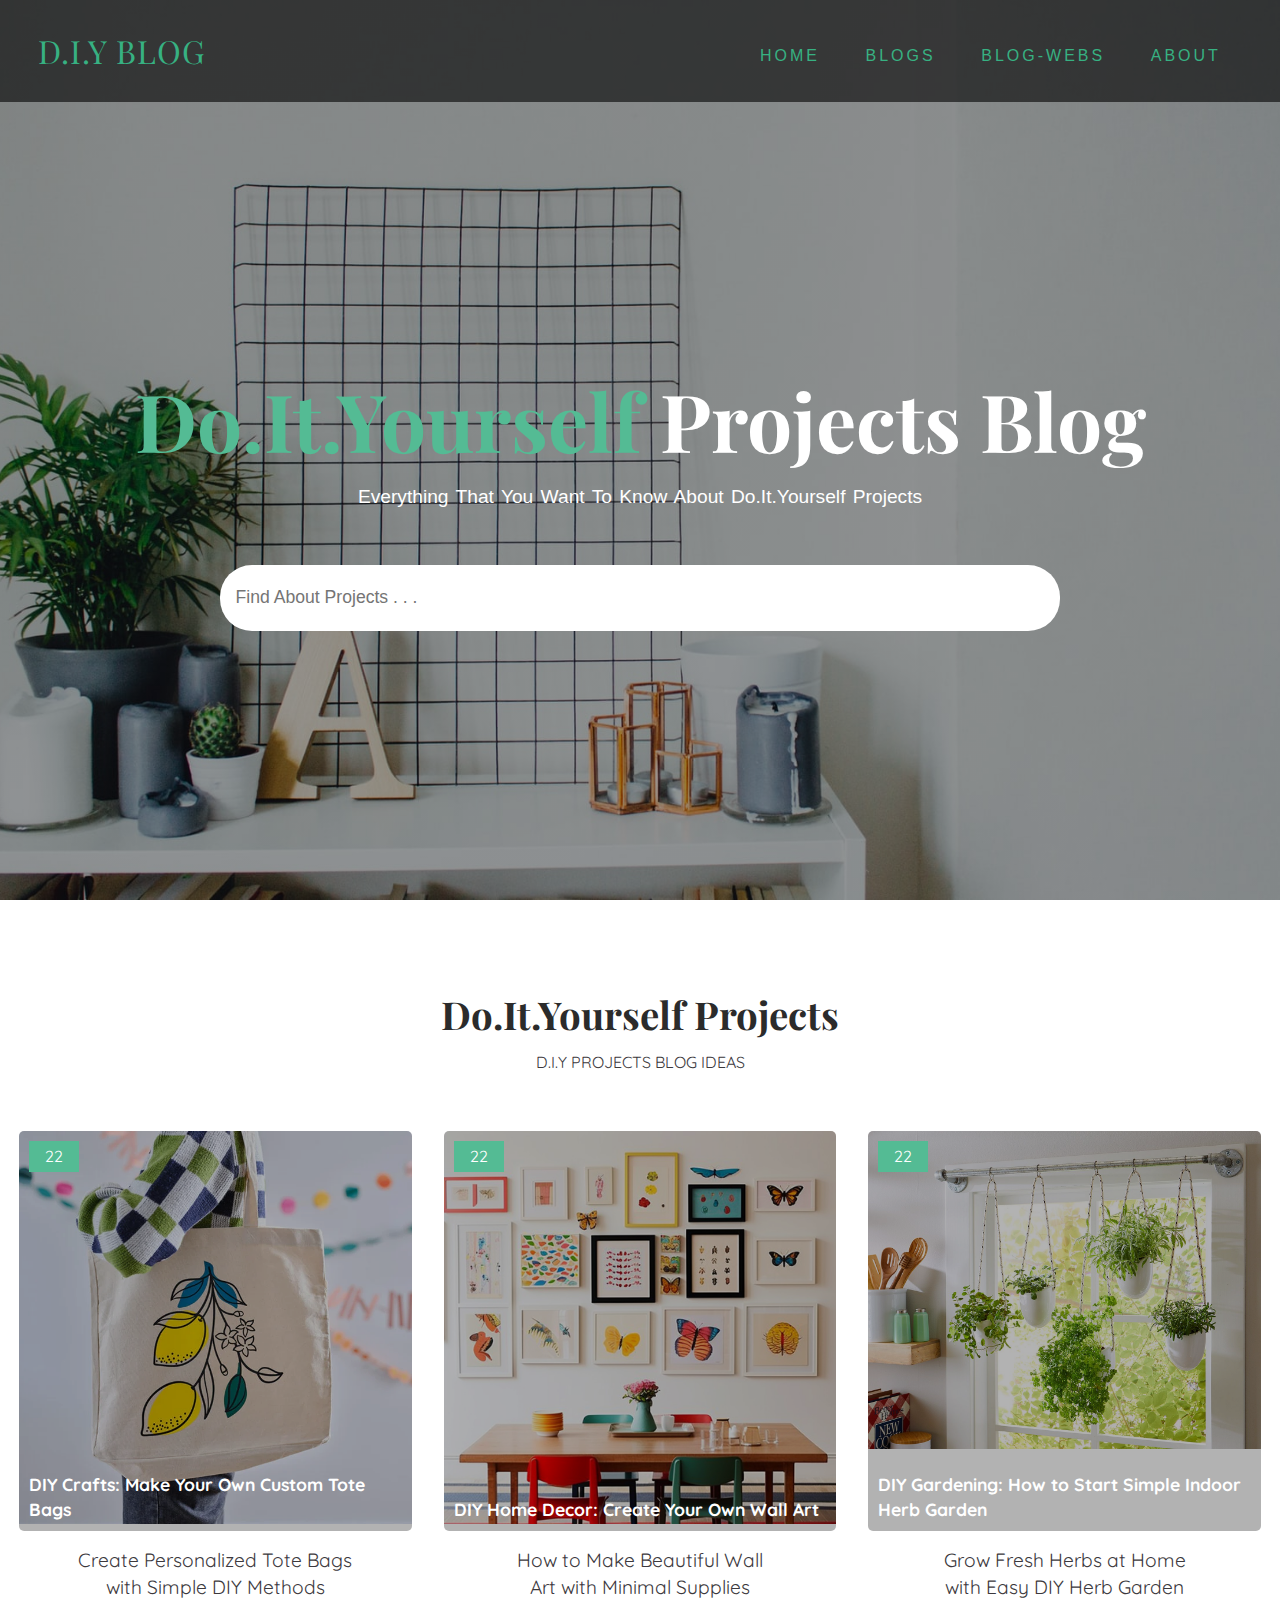
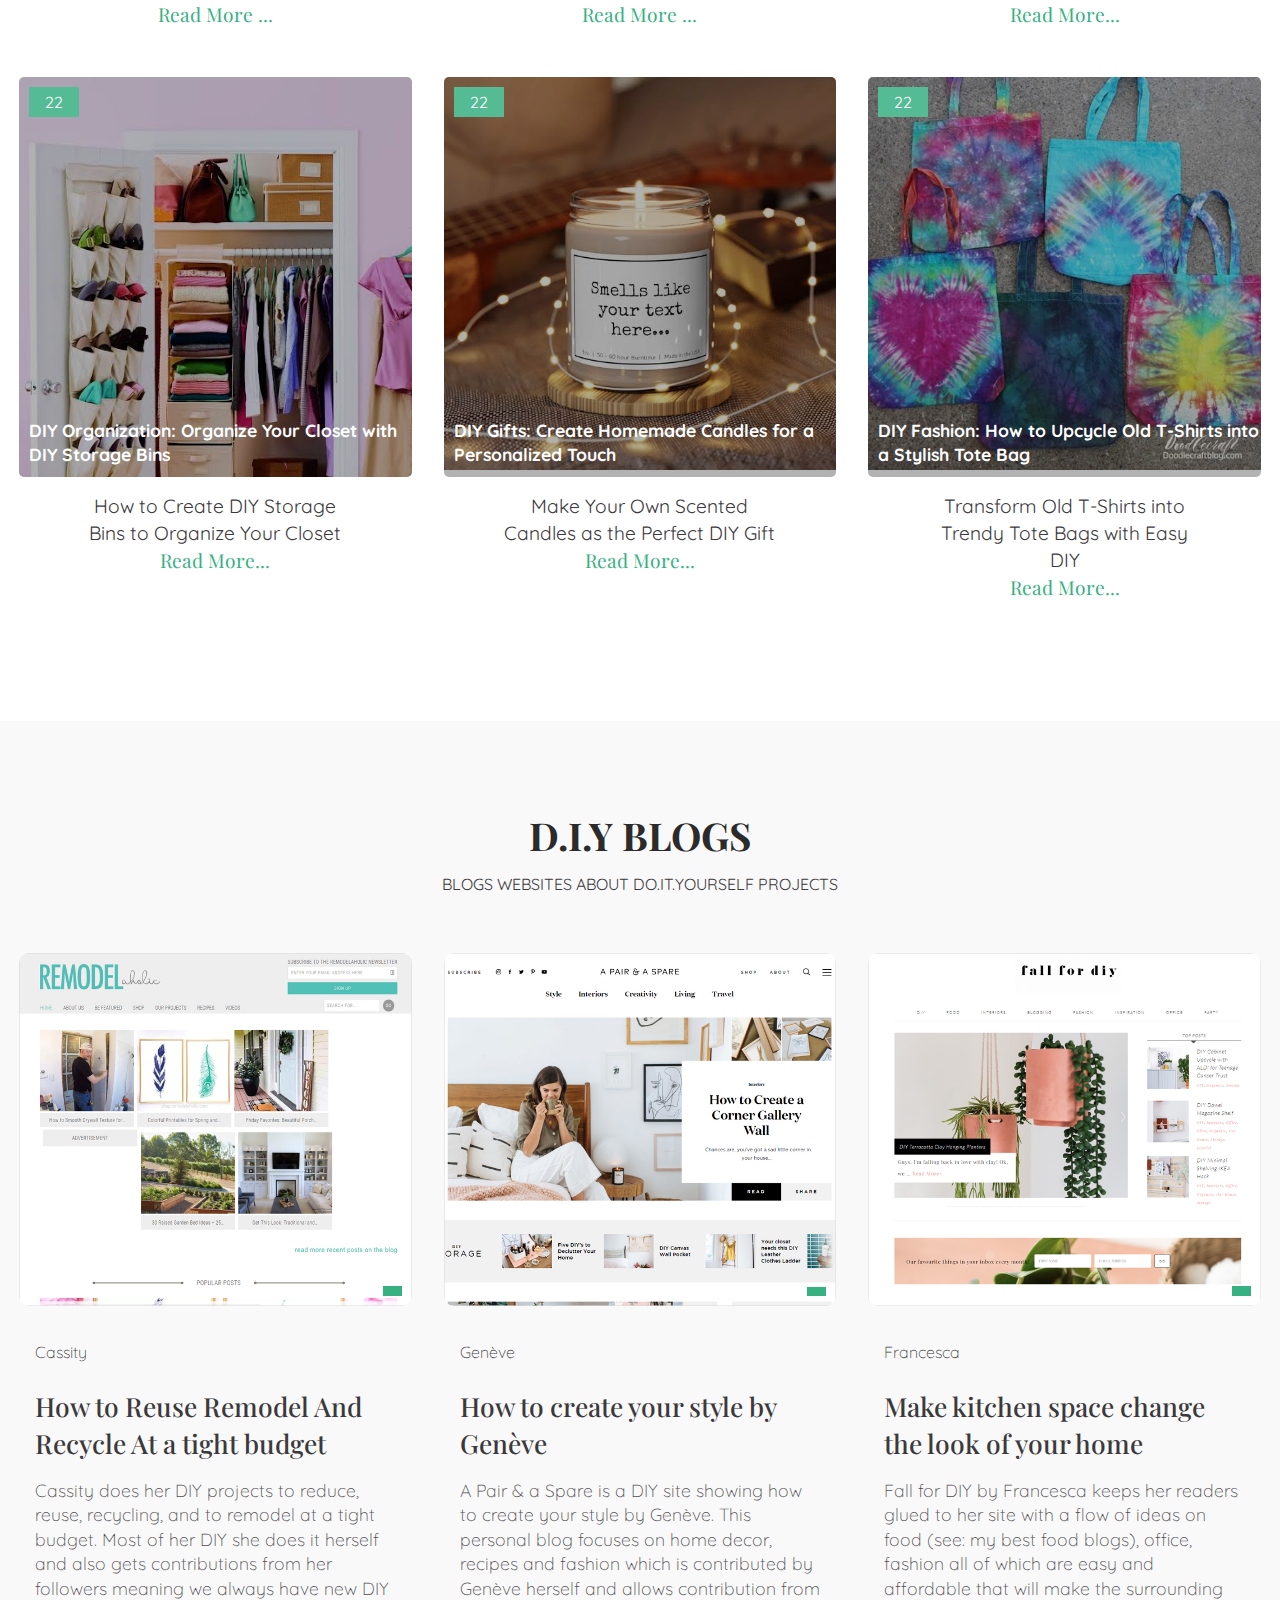
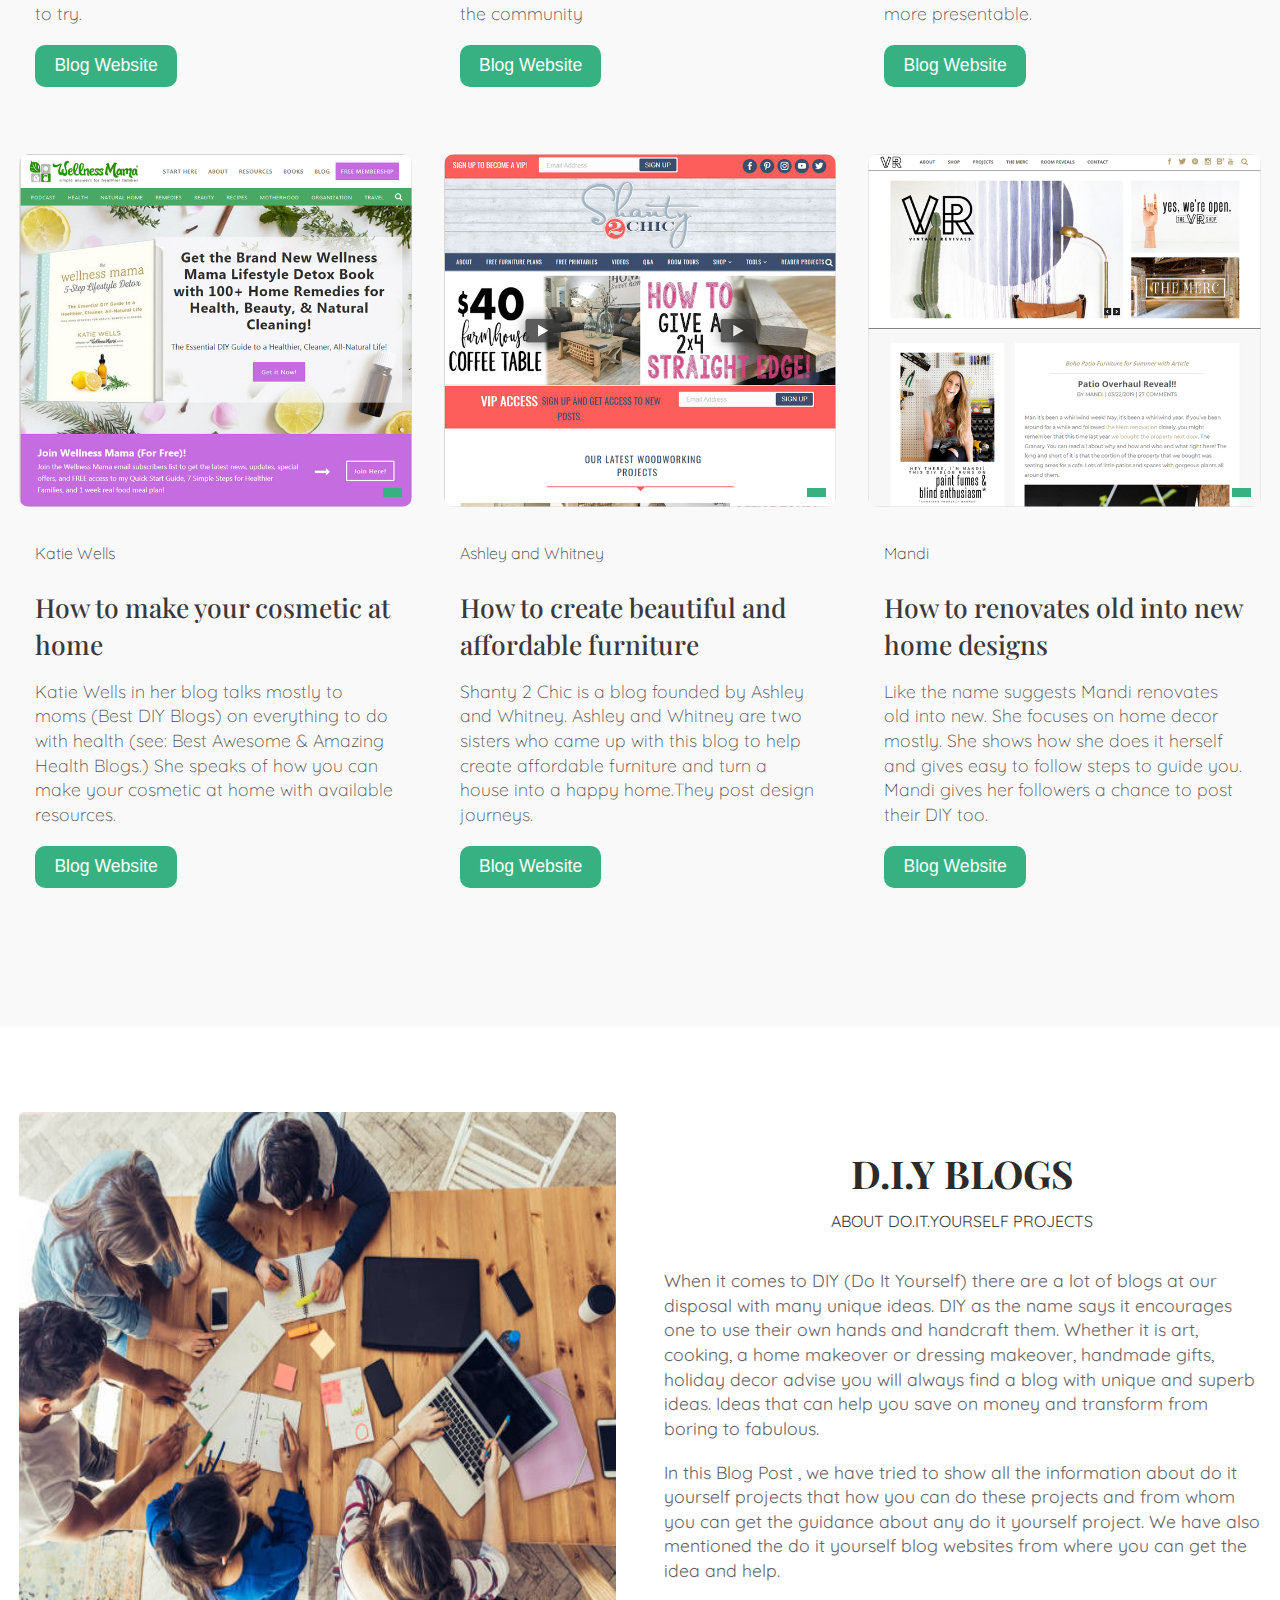
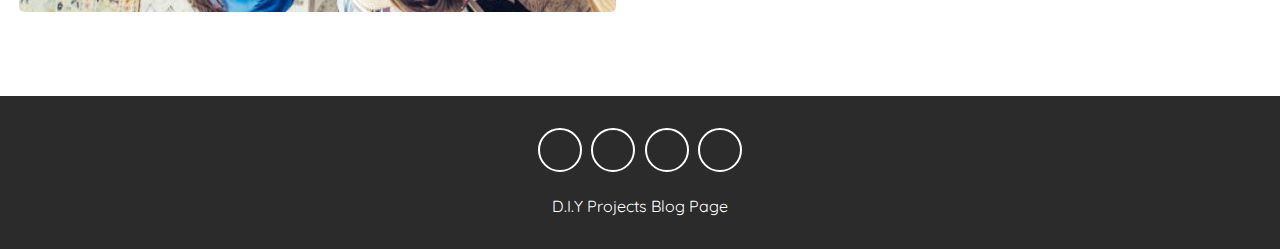
<file: index.html>
<!DOCTYPE html>
<html>

<head>
  <meta charset="utf-8">
  <meta http-equiv="X-UA-Compatible" content="IE=edge">
  <title>D.I.Y Blog</title>
  <meta name="viewport" content="width=device-width, initial-scale=1">
  <!-- Font awesome icon -->
  <link rel="stylesheet" href="https://cdnjs.cloudflare.com/ajax/libs/font-awesome/5.15.1/css/all.min.css"
    integrity="sha512-+4zCK9k+qNFUR5X+cKL9EIR+ZOhtIloNl9GIKS57V1MyNsYpYcUrUeQc9vNfzsWfV28IaLL3i96P9sdNyeRssA=="
    crossorigin="anonymous" />
  <link rel="stylesheet" href="style.css">
</head>

<body>

  <!-- header -->
  <header>
    <nav class="navbar">
      <div class="container">
        <a href="index.html" class="navbar-brand">D.I.Y BLOG</a>
        <div class="navbar-nav">
          <ul>
            <li><a href="index.html">home</a></li>
            <li><a href="index.html#blogs">Blogs</a></li>
            <li><a href="index.html#blog-websites">Blog-Webs</a></li>
            <li><a href="index.html#about">About</a></li>
          </ul>
        </div>
        <div class="fas fa-bars" id="menu-btn"></div>
      </div>
      <ul class="menu-navbar">
        <li><a href="index.html">home</a></li>
        <li><a href="index.html#blogs">Blogs</a></li>
        <li><a href="index.html#blog-websites">Blog-Webs</a></li>
        <li><a href="index.html#about">About</a></li>
      </ul>     
    </nav>
    <div class="banner">
      <div class="container">
        <h1 class="banner-title">
          <span class="heading-banner">Do.It.Yourself</span> Projects Blog
        </h1>
        <p>everything that you want to know about Do.It.Yourself Projects</p>
        <form>
          <input type="text" class="search-input" placeholder="find about Projects . . .">
          <button type="submit" class="search-btn">
            <i class="fas fa-search"></i>
          </button>
        </form>
      </div>

    </div>
  </header>
  <!-- end of header -->

  <!-- design -->
  <section class="design" id="blogs">
    <div class="container">
      <div class="title">
        <h2>Do.It.Yourself Projects</h2>
        <p>D.I.Y Projects Blog Ideas</p>
      </div>

      <div class="design-content">
        <!-- item -->
        <div class="design-item">
          <div class="design-img">
            <img src="images/bag2.webp" alt="">
            <span><i class="far fa-heart"></i> 22</span>
            <span>DIY Crafts: Make Your Own Custom Tote Bags</span>
          </div>
          <div class="design-title">
            <p>Create Personalized Tote Bags with Simple DIY Methods</p>
            <a href="blogs/craft.html">Read More ...</a>
          </div>
        </div>
        <!-- end of item -->
        <!-- item -->
        <div class="design-item">
          <div class="design-img">
            <img src="images/wal1.jpg" alt="">
            <span><i class="far fa-heart"></i> 22</span>
            <span>DIY Home Decor: Create Your Own Wall Art</span>
          </div>
          <div class="design-title">
            <p>How to Make Beautiful Wall Art with Minimal Supplies</p>
            <a href="blogs/homedecor.html">Read More ...</a>
          </div>
        </div>
        <!-- end of item -->
        <!-- item -->
        <div class="design-item">
          <div class="design-img">
            <img src="images/gar2.jpg" alt="">
            <span><i class="far fa-heart"></i> 22</span>
            <span>DIY Gardening: How to Start Simple Indoor Herb Garden</span>
          </div>
          <div class="design-title">
            <p> Grow Fresh Herbs at Home with Easy DIY Herb Garden</p>
            <a href="blogs/gardening.html">Read More...</a>
          </div>
        </div>
        <!-- end of item -->
        <!-- item -->
        <div class="design-item">
          <div class="design-img">
            <img src="images/closet3.JPG" alt="">
            <span><i class="far fa-heart"></i> 22</span>
            <span>DIY Organization: Organize Your Closet with DIY Storage Bins</span>
          </div>
          <div class="design-title">
            <p>How to Create DIY Storage Bins to Organize Your Closet</p>
            <a href="blogs/closet.html">Read More...</a>
          </div>
        </div>
        <!-- end of item -->
        <!-- item -->
        <div class="design-item">
          <div class="design-img">
            <img src="images/candles2.JPG" alt="">
            <span><i class="far fa-heart"></i> 22</span>
            <span>DIY Gifts: Create Homemade Candles for a Personalized Touch</span>
          </div>
          <div class="design-title">
            <p>Make Your Own Scented Candles as the Perfect DIY Gift</p>
            <a href="blogs/candles.html">Read More...</a>
          </div>
        </div>
        <!-- end of item -->
        <!-- item -->
        <div class="design-item">
          <div class="design-img">
            <img src="images/cybag.JPG" alt="">
            <span><i class="far fa-heart"></i> 22</span>
            <span>DIY Fashion: How to Upcycle Old T-Shirts into a Stylish Tote Bag</span>
          </div>
          <div class="design-title">
            <p> Transform Old T-Shirts into Trendy Tote Bags with Easy DIY</p>
            <a href="blogs/bags.html">Read More...</a>
          </div>
        </div>
        <!-- end of item -->
      </div>
    </div>
  </section>
  <!-- end of design -->


  <!-- blog -->
  <section class="blog" id="blog-websites">
    <div class="container">
      <div class="title">
        <h2>D.I.Y BLOGS</h2>
        <p>Blogs websites About Do.It.Yourself Projects</p>
      </div>
      <div class="blog-content">
        <!-- item -->
        <div class="blog-item">
          <div class="blog-img">
            <img src="images/remodelaholic.jpg" alt="">
            <span><i class="far fa-heart"></i></span>
          </div>
          <div class="blog-text">
            <span>Cassity</span>
            <h2>How to Reuse Remodel And Recycle At a tight budget</h2>
            <p>Cassity does her DIY projects to reduce, reuse, recycling, and to remodel at a tight budget. Most of her
              DIY she does it herself and also gets contributions from her followers meaning we always have new DIY to
              try.</p>
            <a href="https://www.remodelaholic.com/" target="_blank">Blog Website</a>
          </div>
        </div>
        <!-- end of item -->
        <!-- item -->
        <div class="blog-item">
          <div class="blog-img">
            <img src="images/apairaspare.jpg" alt="">
            <span><i class="far fa-heart"></i></span>
          </div>
          <div class="blog-text">
            <span>Genève</span>
            <h2>How to create your style by Genève</h2>
            <p>A Pair & a Spare is a DIY site showing how to create your style by Genève. This personal blog focuses on
              home decor, recipes and fashion which is contributed by Genève herself and allows contribution from the
              community</p>
            <a href="https://pairandaspare.wordpress.com/" target="_blank">Blog Website</a>
          </div>
        </div>
        <!-- end of item -->
        <!-- item -->
        <div class="blog-item">
          <div class="blog-img">
            <img src="images/fallfordiy.jpg" alt="">
            <span><i class="far fa-heart"></i></span>
          </div>
          <div class="blog-text">
            <span>Francesca</span>
            <h2>Make kitchen space change the look of your home</h2>
            <p>Fall for DIY by Francesca keeps her readers glued to her site with a flow of ideas on food (see: my best
              food blogs), office, fashion all of which are easy and affordable that will make the surrounding more
              presentable.</p>
            <a href="https://fallfordiy.com/" target="_blank">Blog Website</a>
          </div>
        </div>
        <!-- end of item -->
        <!-- item -->
        <div class="blog-item">
          <div class="blog-img">
            <img src="images/wellness_mama.jpg" alt="">
            <span><i class="far fa-heart"></i></span>
          </div>
          <div class="blog-text">
            <span>Katie Wells</span>
            <h2>How to make your cosmetic at home</h2>
            <p>Katie Wells in her blog talks mostly to moms (Best DIY Blogs) on everything to do with health (see: Best
              Awesome & Amazing Health Blogs.) She speaks of how you can make your cosmetic at home with available
              resources.</p>
            <a href="https://wellnessmama.com" target="_blank">Blog Website</a>
          </div>
        </div>
        <!-- end of item -->
        <!-- item -->
        <div class="blog-item">
          <div class="blog-img">
            <img src="images/chanty2chic.jpg" alt="">
            <span><i class="far fa-heart"></i></span>
          </div>
          <div class="blog-text">
            <span>Ashley and Whitney</span>
            <h2>How to create beautiful and affordable furniture</h2>
            <p>Shanty 2 Chic is a blog founded by Ashley and Whitney. Ashley and Whitney are two sisters who came up
              with this blog to help create affordable furniture and turn a house into a happy home.They post design
              journeys.</p>
            <a href="https://www.shanty-2-chic.com/" target="_blank">Blog Website</a>
          </div>
        </div>
        <!-- end of item -->
        <!-- item -->
        <div class="blog-item">
          <div class="blog-img">
            <img src="images/vintage_revivals.jpg" alt="">
            <span><i class="far fa-heart"></i></span>
          </div>
          <div class="blog-text">
            <span>Mandi</span>
            <h2>How to renovates old into new home designs</h2>
            <p>Like the name suggests Mandi renovates old into new. She focuses on home decor mostly. She shows how she
              does it herself and gives easy to follow steps to guide you. Mandi gives her followers a chance to post
              their DIY too.</p>
            <a href="https://vintagerevivals.com/" target="_blank">Blog Website</a>
          </div>
        </div>
        <!-- end of item -->
      </div>
    </div>
  </section>
  <!-- end of blog -->

  <!-- about -->
  <section class="about" id="about">
    <div class="container">
      <div class="about-content">
        <div>
          <img src="images/aboutdo.jpg" alt="" class="about-img">
        </div>
        <div class="about-text">
          <div class="title">
            <h2>D.I.Y BLOGS</h2>
            <p>About Do.It.Yourself Projects</p>
          </div>
          <p>When it comes to DIY (Do It Yourself) there are a lot of blogs at our disposal with many unique ideas.
            DIY as the name says it encourages one to use their own hands and handcraft them. Whether it is art,
            cooking, a home makeover or dressing makeover, handmade gifts, holiday decor advise you will always find
            a blog with unique and superb ideas. Ideas that can help you save on money and transform from boring to
            fabulous.</p>
          <p>In this Blog Post , we have tried to show all the information about do it yourself projects that how you
            can do these projects and from whom you can get the guidance about any do it yourself project. We have also
            mentioned the do it yourself blog websites from where you can get the idea and help.</p>
        </div>
      </div>
    </div>
  </section>
  <!-- end of about -->

  <!-- footer -->
  <footer>
    <div class="social-links">
      <a href="#"><i class="fab fa-facebook-f"></i></a>
      <a href="#"><i class="fab fa-twitter"></i></a>
      <a href="#"><i class="fab fa-instagram"></i></a>
      <a href="#"><i class="fab fa-pinterest"></i></a>
    </div>
    <span>D.I.Y Projects Blog Page</span>
  </footer>
  <!-- end of footer -->


  <script src="js/navbar.js"></script>
  <script src="js/navbartoggler.js"></script>
</body>

</html>
</file>
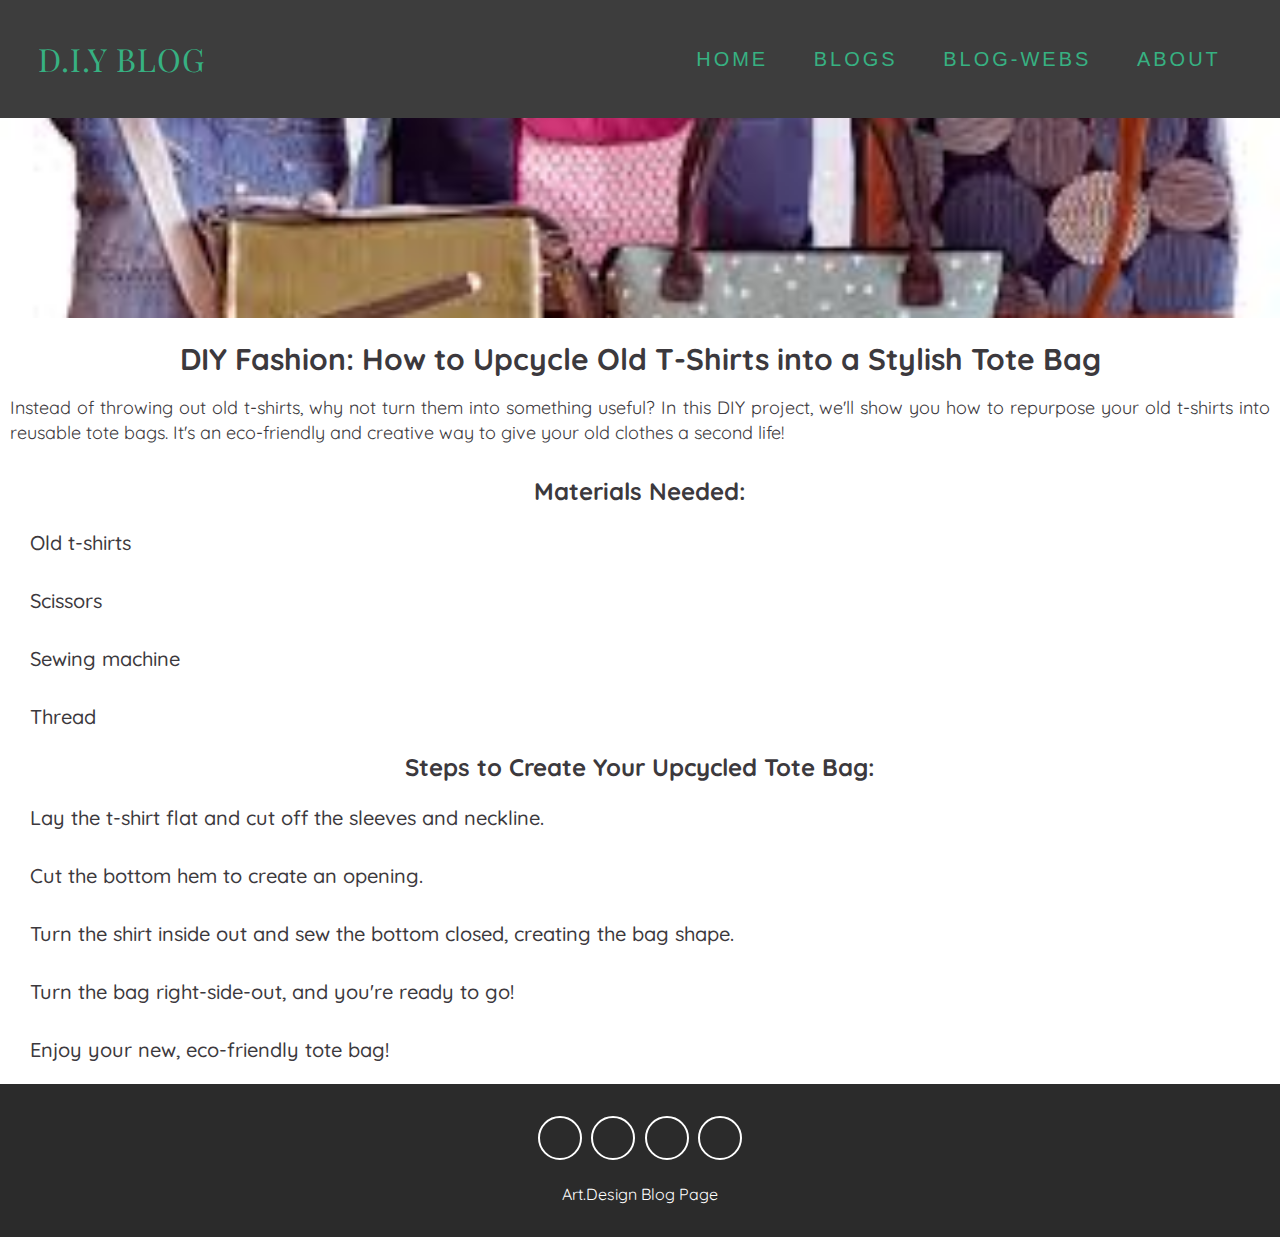
<file: blogs/bags.html>
<!DOCTYPE html>
<html lang="en">

<head>
    <meta charset="UTF-8">
    <meta name="viewport" content="width=device-width, initial-scale=1.0">
    <title>D.I.Y Blog</title>
    <meta name="viewport" content="width=device-width, initial-scale=1">
    <!-- Font awesome icon -->
    <link rel="stylesheet" href="https://cdnjs.cloudflare.com/ajax/libs/font-awesome/5.15.1/css/all.min.css"
        integrity="sha512-+4zCK9k+qNFUR5X+cKL9EIR+ZOhtIloNl9GIKS57V1MyNsYpYcUrUeQc9vNfzsWfV28IaLL3i96P9sdNyeRssA=="
        crossorigin="anonymous" />
        <link rel="stylesheet" href="../style.css">
    <style>
        header {
            min-height: 85px;
            background: linear-gradient(rgba(0, 0, 0, 0.4), rgba(0, 0, 0, 0.4));
        }

        .header-image {
            width: 100%;
            height: 200px;
            object-fit: cover;
            margin-bottom: 20px;
        }

        h1 {
            font-size: 30px;
            margin-bottom: 5px;
            text-align: center;
        }

        .head-para{
            padding: 10px;
            text-align: justify;
            font-size: 18px;
        }

        h2 {
            font-size: 24px;
            margin-bottom: 10px;
            text-align: center;
        }

        .li-para{
            padding: 10px;
            text-align: justify;
            font-size: 18px;
        }

        li {
            padding: 10px;
            padding-left: 30px; ;
            margin-bottom: 10px;
            font-size: 20px;
            font-weight: 500;
        }

        ol {
            padding: 0;
            margin: 0;
        }

        p {
            margin-bottom: 20px;
        }
    </style>
</head>

<body>
    <!-- header -->
    <header>
        <nav class="navbar">
            <div class="container">
                <a href="index.html" class="navbar-brand">D.I.Y BLOG</a>
                <div class="navbar-nav">
                    <ul>
                      <li><a href="../index.html">home</a></li>
                      <li><a href="../index.html#blogs">Blogs</a></li>
                      <li><a href="../index.html#blog-websites">Blog-Webs</a></li>
                      <li><a href="../index.html#about">About</a></li>
                    </ul>
                  </div>
                  <div class="fas fa-bars" id="menu-btn"></div>
            </div>
            <ul class="menu-navbar">
                <li><a href="../index.html">home</a></li>
                <li><a href="../index.html#blogs">Blogs</a></li>
                <li><a href="../index.html#blog-websites">Blog-Webs</a></li>
                <li><a href="../index.html#about">About</a></li>
              </ul>
        </nav>
    </header>
    <!-- end of header -->
    <img src="../images/bags1.jpeg" alt="Wall Art Image" class="header-image">
    <h1>DIY Fashion: How to Upcycle Old T-Shirts into a Stylish Tote Bag</h1>
    <p class="head-para">Instead of throwing out old t-shirts, why not turn them into something useful? In this DIY project, we'll show you how to repurpose your old t-shirts into reusable tote bags. It's an eco-friendly and creative way to give your old clothes a second life!</p>
    <h2>Materials Needed:</h2>
    <ul class="mat-list">
        <li>Old t-shirts</li>
        <li>Scissors</li>
        <li>Sewing machine</li>
        <li>Thread</li>
    </ul>
        <h2>Steps to Create Your Upcycled Tote Bag:</h2>
        <ol>
            <li>Lay the t-shirt flat and cut off the sleeves and neckline.</li>
            <li>Cut the bottom hem to create an opening.</li>
            <li>Turn the shirt inside out and sew the bottom closed, creating the bag shape.</li>
            <li>Turn the bag right-side-out, and you're ready to go!</li>
            <li>Enjoy your new, eco-friendly tote bag!</li>
        </ol>

    <!-- footer -->
    <footer>
        <div class = "social-links">
          <a href = "#"><i class = "fab fa-facebook-f"></i></a>
          <a href = "#"><i class = "fab fa-twitter"></i></a>
          <a href = "#"><i class = "fab fa-instagram"></i></a>
          <a href = "#"><i class = "fab fa-pinterest"></i></a>
        </div>
        <span>Art.Design Blog Page</span>
      </footer>
      <!-- end of footer -->
       <script src="../js/navbar.js"></script>
       <script src="../js/navbartoggler.js"></script>
</body>

</html>
</file>
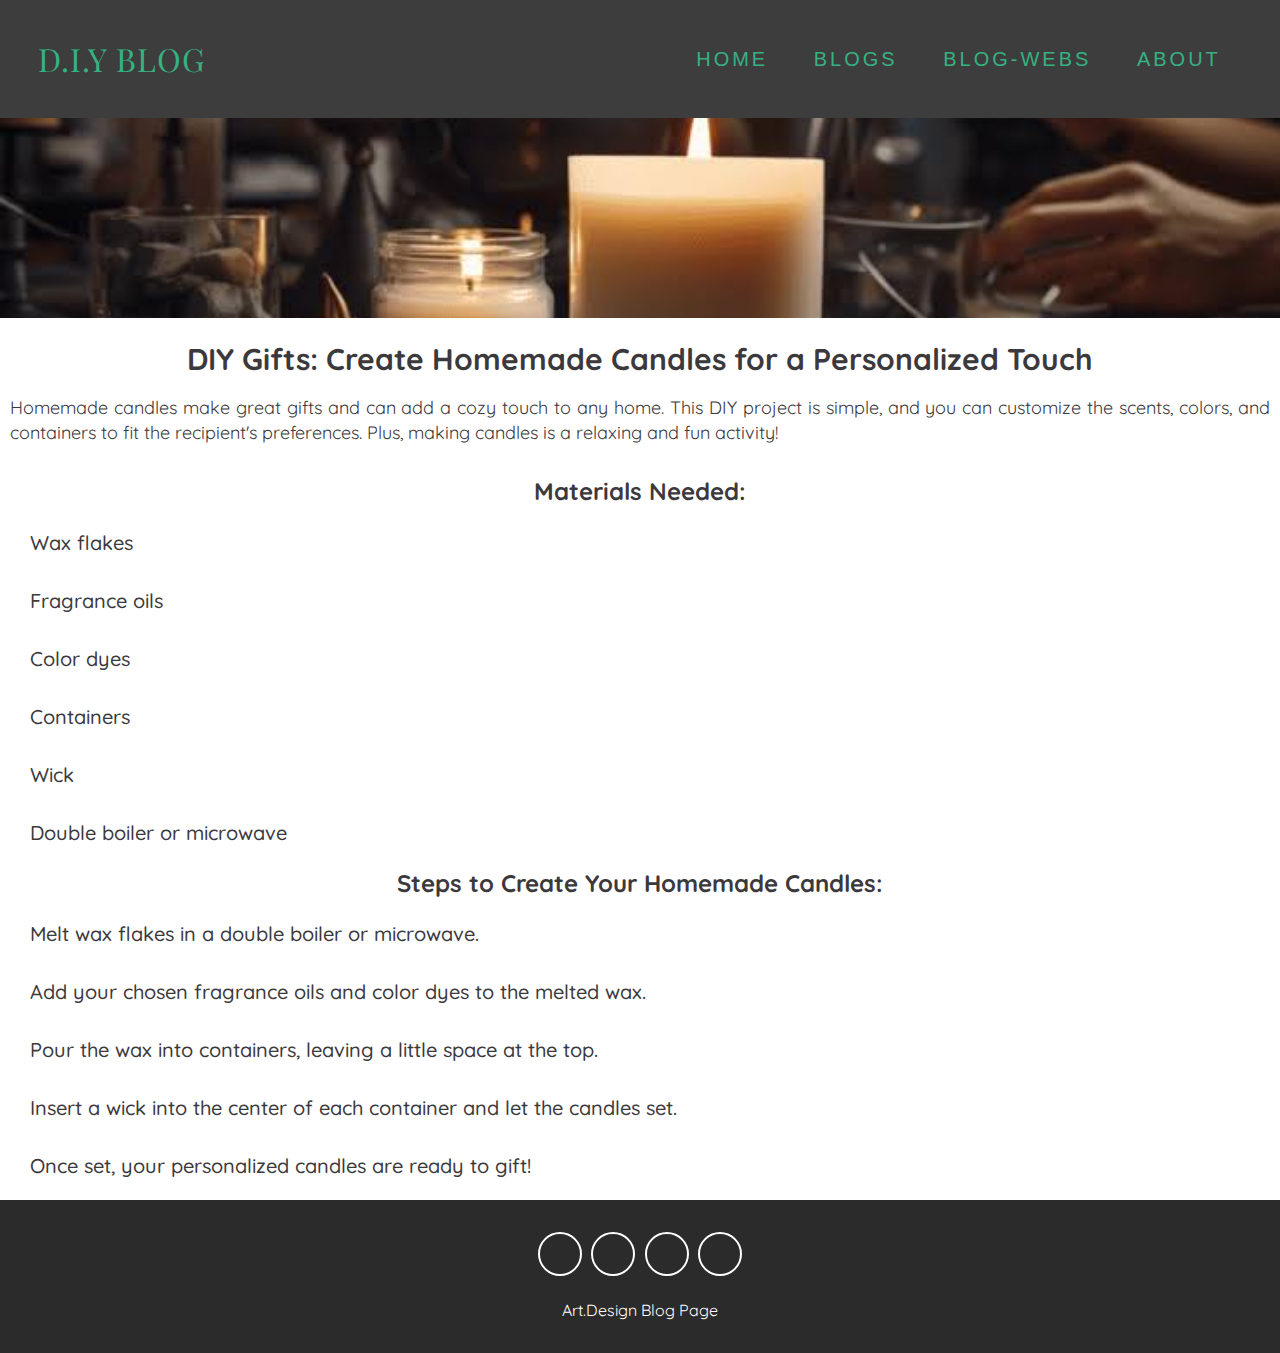
<file: blogs/candles.html>
<!DOCTYPE html>
<html lang="en">

<head>
    <meta charset="UTF-8">
    <meta name="viewport" content="width=device-width, initial-scale=1.0">
    <title>D.I.Y Blog</title>
    <meta name="viewport" content="width=device-width, initial-scale=1">
    <!-- Font awesome icon -->
    <link rel="stylesheet" href="https://cdnjs.cloudflare.com/ajax/libs/font-awesome/5.15.1/css/all.min.css"
        integrity="sha512-+4zCK9k+qNFUR5X+cKL9EIR+ZOhtIloNl9GIKS57V1MyNsYpYcUrUeQc9vNfzsWfV28IaLL3i96P9sdNyeRssA=="
        crossorigin="anonymous" />
        <link rel="stylesheet" href="../style.css">
    <style>
        header {
            min-height: 85px;
            background: linear-gradient(rgba(0, 0, 0, 0.4), rgba(0, 0, 0, 0.4));
        }

        .header-image {
            width: 100%;
            height: 200px;
            object-fit: cover;
            margin-bottom: 20px;
        }

        h1 {
            font-size: 30px;
            margin-bottom: 5px;
            text-align: center;
        }

        .head-para{
            padding: 10px;
            text-align: justify;
            font-size: 18px;
        }

        h2 {
            font-size: 24px;
            margin-bottom: 10px;
            text-align: center;
        }

        .li-para{
            padding: 10px;
            text-align: justify;
            font-size: 18px;
        }

        li {
            padding: 10px;
            padding-left: 30px; ;
            margin-bottom: 10px;
            font-size: 20px;
            font-weight: 500;
        }

        ol {
            padding: 0;
            margin: 0;
        }

        p {
            margin-bottom: 20px;
        }
    </style>
</head>

<body>
    <!-- header -->
    <header>
        <nav class="navbar">
            <div class="container">
                <a href="index.html" class="navbar-brand">D.I.Y BLOG</a>
                <div class="navbar-nav">
                    <ul>
                      <li><a href="../index.html">home</a></li>
                      <li><a href="../index.html#blogs">Blogs</a></li>
                      <li><a href="../index.html#blog-websites">Blog-Webs</a></li>
                      <li><a href="../index.html#about">About</a></li>
                    </ul>
                  </div>
                  <div class="fas fa-bars" id="menu-btn"></div>
            </div>
            <ul class="menu-navbar">
                <li><a href="../index.html">home</a></li>
                <li><a href="../index.html#blogs">Blogs</a></li>
                <li><a href="../index.html#blog-websites">Blog-Webs</a></li>
                <li><a href="../index.html#about">About</a></li>
              </ul>
        </nav>
    </header>
    <!-- end of header -->
    <img src="../images/candles.JPG" alt="Wall Art Image" class="header-image">
    <h1>DIY Gifts: Create Homemade Candles for a Personalized Touch</h1>
    <p class="head-para">Homemade candles make great gifts and can add a cozy touch to any home. This DIY project is simple, and you can customize the scents, colors, and containers to fit the recipient's preferences. Plus, making candles is a relaxing and fun activity!</p>
    <h2>Materials Needed:</h2>
    <ul class="mat-list">
        <li>Wax flakes</li>
                <li>Fragrance oils</li>
                <li>Color dyes</li>
                <li>Containers</li>
                <li>Wick</li>
                <li>Double boiler or microwave</li>
    </ul>
        <h2>Steps to Create Your Homemade Candles:</h2>
        <ol>
            <li>Melt wax flakes in a double boiler or microwave.</li>
            <li>Add your chosen fragrance oils and color dyes to the melted wax.</li>
            <li>Pour the wax into containers, leaving a little space at the top.</li>
            <li>Insert a wick into the center of each container and let the candles set.</li>
            <li>Once set, your personalized candles are ready to gift!</li>
        </ol>

    <!-- footer -->
    <footer>
        <div class = "social-links">
          <a href = "#"><i class = "fab fa-facebook-f"></i></a>
          <a href = "#"><i class = "fab fa-twitter"></i></a>
          <a href = "#"><i class = "fab fa-instagram"></i></a>
          <a href = "#"><i class = "fab fa-pinterest"></i></a>
        </div>
        <span>Art.Design Blog Page</span>
      </footer>
      <!-- end of footer -->
       <script src="../js/navbar.js"></script>
       <script src="../js/navbartoggler.js"></script>
</body>

</html>
</file>
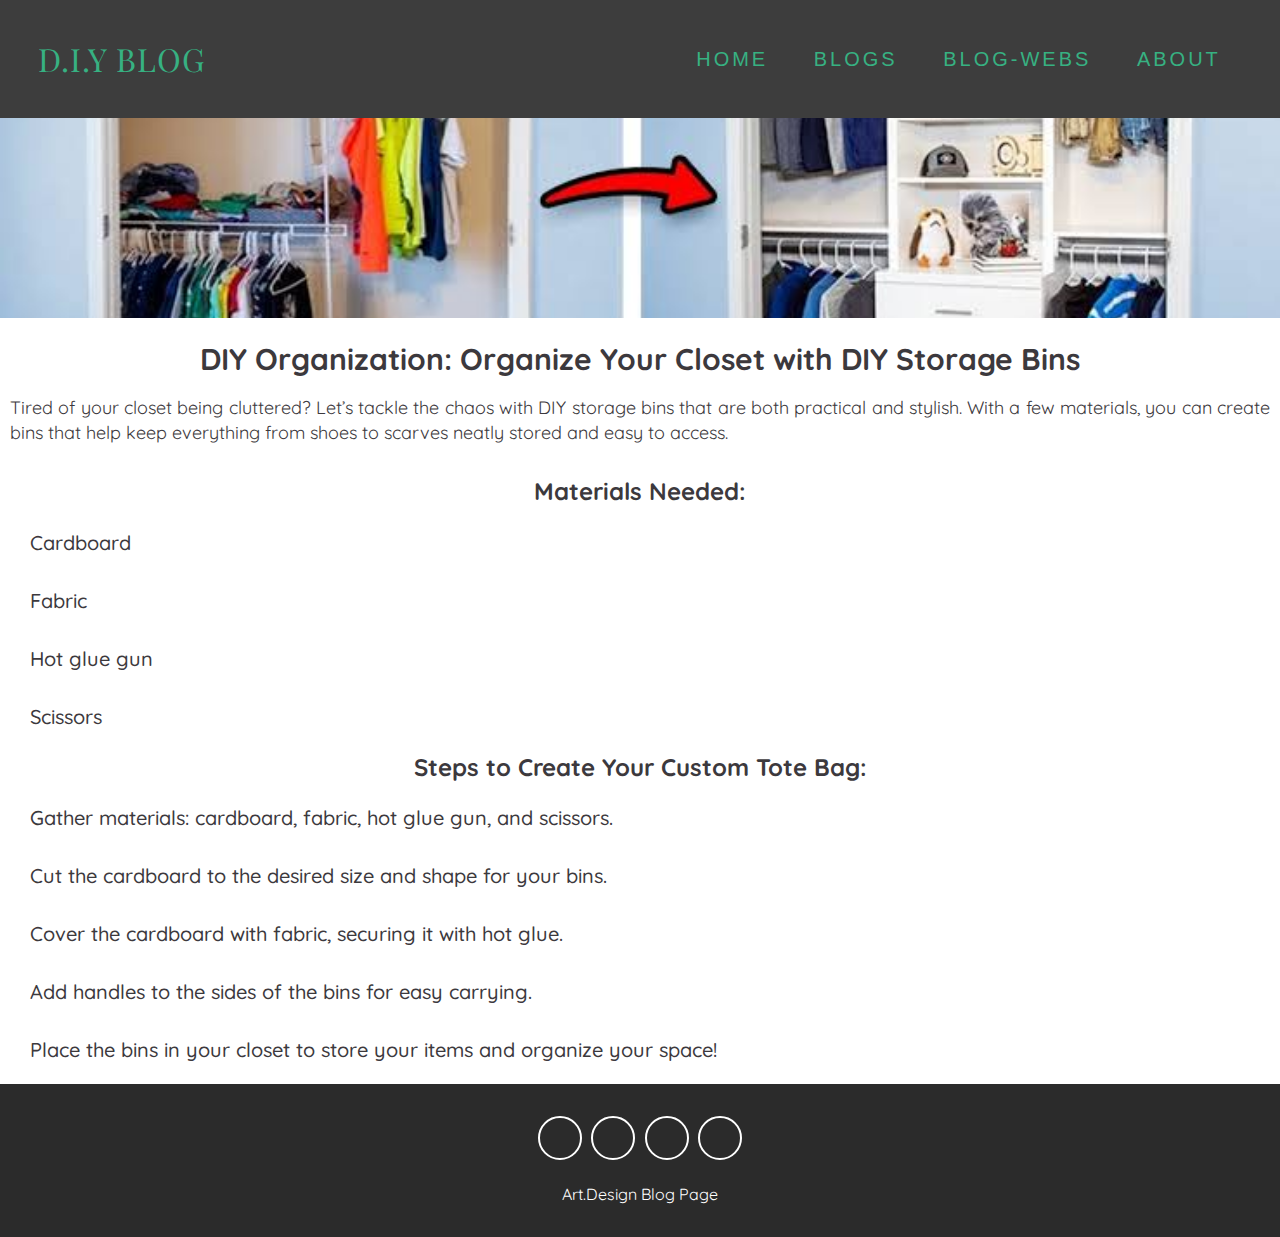
<file: blogs/closet.html>
<!DOCTYPE html>
<html lang="en">

<head>
    <meta charset="UTF-8">
    <meta name="viewport" content="width=device-width, initial-scale=1.0">
    <title>D.I.Y Blog</title>
    <meta name="viewport" content="width=device-width, initial-scale=1">
    <!-- Font awesome icon -->
    <link rel="stylesheet" href="https://cdnjs.cloudflare.com/ajax/libs/font-awesome/5.15.1/css/all.min.css"
        integrity="sha512-+4zCK9k+qNFUR5X+cKL9EIR+ZOhtIloNl9GIKS57V1MyNsYpYcUrUeQc9vNfzsWfV28IaLL3i96P9sdNyeRssA=="
        crossorigin="anonymous" />
        <link rel="stylesheet" href="../style.css">
    <style>
        header {
            min-height: 85px;
            background: linear-gradient(rgba(0, 0, 0, 0.4), rgba(0, 0, 0, 0.4));
        }

        .header-image {
            width: 100%;
            height: 200px;
            object-fit: cover;
            margin-bottom: 20px;
        }

        h1 {
            font-size: 30px;
            margin-bottom: 5px;
            text-align: center;
        }

        .head-para{
            padding: 10px;
            text-align: justify;
            font-size: 18px;
        }

        h2 {
            font-size: 24px;
            margin-bottom: 10px;
            text-align: center;
        }

        .li-para{
            padding: 10px;
            text-align: justify;
            font-size: 18px;
        }

        li {
            padding: 10px;
            padding-left: 30px; ;
            margin-bottom: 10px;
            font-size: 20px;
            font-weight: 500;
        }

        ol {
            padding: 0;
            margin: 0;
        }

        p {
            margin-bottom: 20px;
        }
    </style>
</head>

<body>
    <!-- header -->
    <header>
        <nav class="navbar">
            <div class="container">
                <a href="index.html" class="navbar-brand">D.I.Y BLOG</a>
                <div class="navbar-nav">
                    <ul>
                      <li><a href="../index.html">home</a></li>
                      <li><a href="../index.html#blogs">Blogs</a></li>
                      <li><a href="../index.html#blog-websites">Blog-Webs</a></li>
                      <li><a href="../index.html#about">About</a></li>
                    </ul>
                  </div>
                  <div class="fas fa-bars" id="menu-btn"></div>
            </div>
            <ul class="menu-navbar">
                <li><a href="../index.html">home</a></li>
                <li><a href="../index.html#blogs">Blogs</a></li>
                <li><a href="../index.html#blog-websites">Blog-Webs</a></li>
                <li><a href="../index.html#about">About</a></li>
              </ul>
        </nav>
    </header>
    <!-- end of header -->

    <!-- blog content -->
    <img src="../images/closet1.JPG" alt="Wall Art Image" class="header-image">
    <h1>DIY Organization: Organize Your Closet with DIY Storage Bins</h1>
    <p class="head-para">Tired of your closet being cluttered? Let’s tackle the chaos with DIY storage bins that are both practical and stylish. With a few materials, you can create bins that help keep everything from shoes to scarves neatly stored and easy to access.</p>
    <h2>Materials Needed:</h2>
    <ul class="mat-list">
        <li>Cardboard</li>
        <li>Fabric</li>
        <li>Hot glue gun</li>
        <li>Scissors</li>
    </ul>
        <h2>Steps to Create Your Custom Tote Bag:</h2>
        <ol>
            <li>Gather materials: cardboard, fabric, hot glue gun, and scissors.</li>
            <li>Cut the cardboard to the desired size and shape for your bins.</li>
            <li>Cover the cardboard with fabric, securing it with hot glue.</li>
            <li>Add handles to the sides of the bins for easy carrying.</li>
            <li>Place the bins in your closet to store your items and organize your space!</li>
        </ol>
        <!-- end of blog content -->
    <!-- footer -->
    <footer>
        <div class = "social-links">
          <a href = "#"><i class = "fab fa-facebook-f"></i></a>
          <a href = "#"><i class = "fab fa-twitter"></i></a>
          <a href = "#"><i class = "fab fa-instagram"></i></a>
          <a href = "#"><i class = "fab fa-pinterest"></i></a>
        </div>
        <span>Art.Design Blog Page</span>
      </footer>
      <!-- end of footer -->
       <script src="../js/navbar.js"></script>
       <script src="../js/navbartoggler.js"></script>
</body>

</html>
</file>
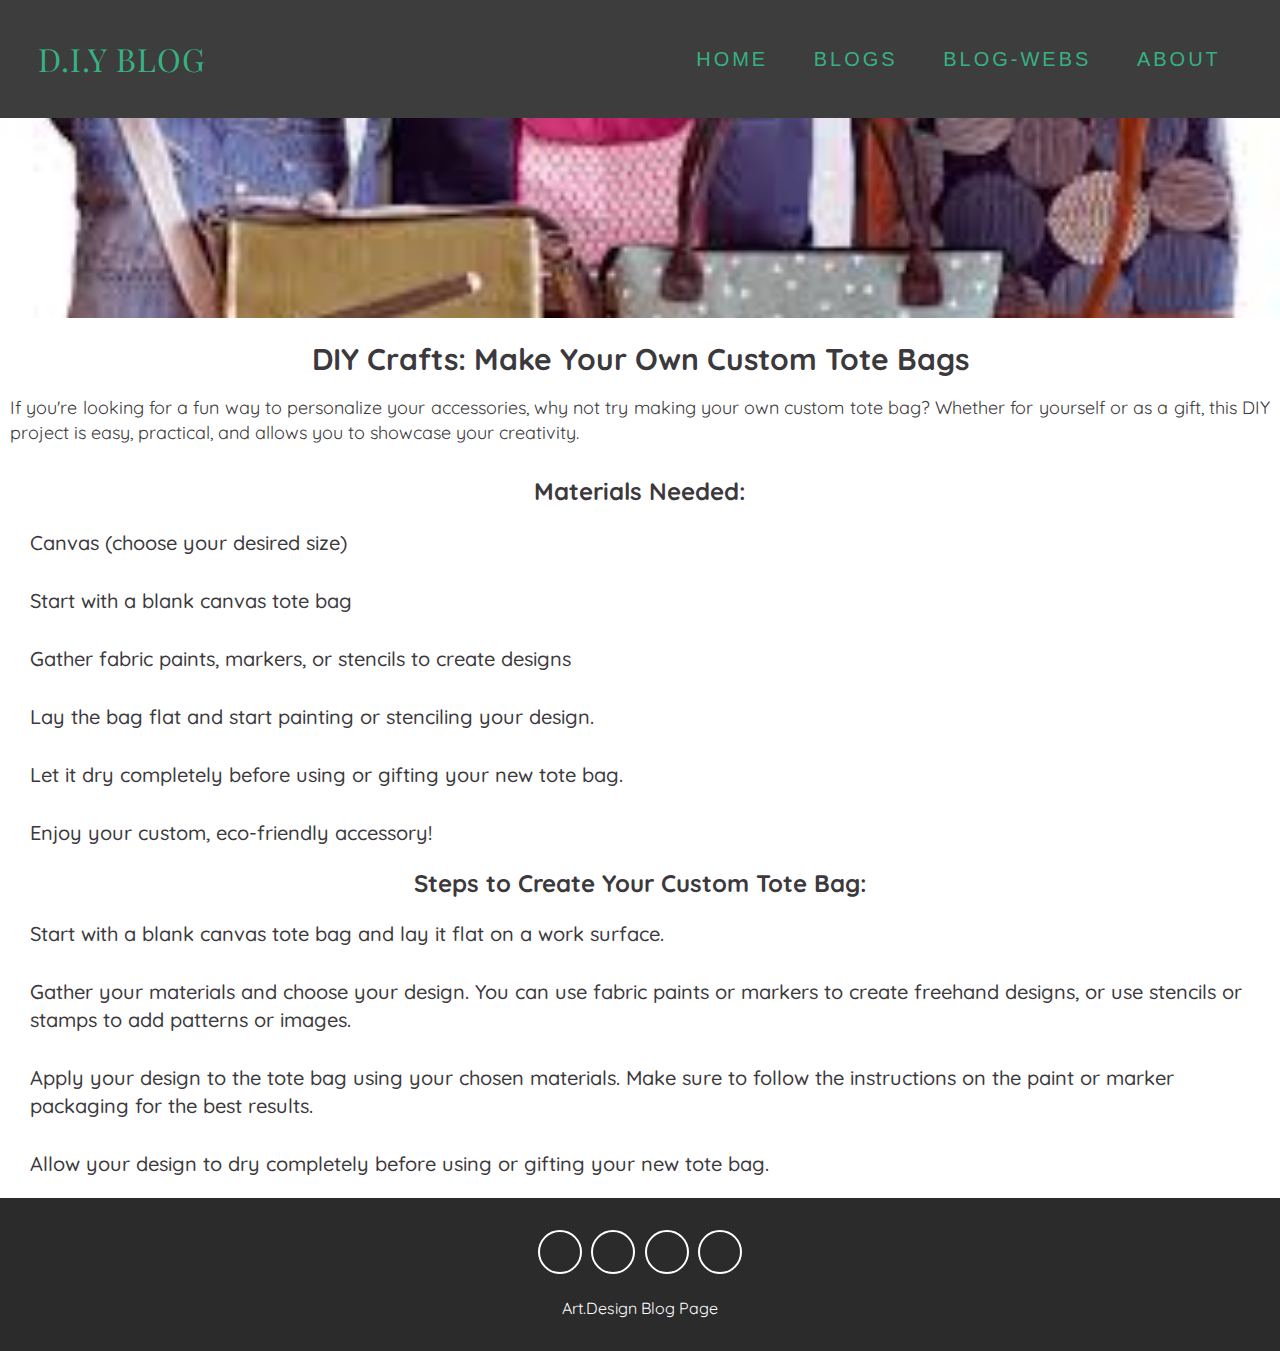
<file: blogs/craft.html>
<!DOCTYPE html>
<html lang="en">

<head>
    <meta charset="UTF-8">
    <meta name="viewport" content="width=device-width, initial-scale=1.0">
    <title>D.I.Y Blog</title>
    <meta name="viewport" content="width=device-width, initial-scale=1">
    <!-- Font awesome icon -->
    <link rel="stylesheet" href="https://cdnjs.cloudflare.com/ajax/libs/font-awesome/5.15.1/css/all.min.css"
        integrity="sha512-+4zCK9k+qNFUR5X+cKL9EIR+ZOhtIloNl9GIKS57V1MyNsYpYcUrUeQc9vNfzsWfV28IaLL3i96P9sdNyeRssA=="
        crossorigin="anonymous" />
        <link rel="stylesheet" href="../style.css">
    <style>
        header {
            min-height: 85px;
            background: linear-gradient(rgba(0, 0, 0, 0.4), rgba(0, 0, 0, 0.4));
        }

        .header-image {
            width: 100%;
            height: 200px;
            object-fit: cover;
            margin-bottom: 20px;
        }

        h1 {
            font-size: 30px;
            margin-bottom: 5px;
            text-align: center;
        }

        .head-para{
            padding: 10px;
            text-align: justify;
            font-size: 18px;
        }

        h2 {
            font-size: 24px;
            margin-bottom: 10px;
            text-align: center;
        }

        .li-para{
            padding: 10px;
            text-align: justify;
            font-size: 18px;
        }

        li {
            padding: 10px;
            padding-left: 30px; ;
            margin-bottom: 10px;
            font-size: 20px;
            font-weight: 500;
        }

        ol {
            padding: 0;
            margin: 0;
        }

        p {
            margin-bottom: 20px;
        }
    </style>
</head>

<body>
    <!-- header -->
    <header>
        <nav class="navbar">
            <div class="container">
                <a href="index.html" class="navbar-brand">D.I.Y BLOG</a>
                <div class="navbar-nav">
                    <ul>
                      <li><a href="../index.html">home</a></li>
                      <li><a href="../index.html#blogs">Blogs</a></li>
                      <li><a href="../index.html#blog-websites">Blog-Webs</a></li>
                      <li><a href="../index.html#about">About</a></li>
                    </ul>
                  </div>
                  <div class="fas fa-bars" id="menu-btn"></div>
            </div>
            <ul class="menu-navbar">
                <li><a href="../index.html">home</a></li>
                <li><a href="../index.html#blogs">Blogs</a></li>
                <li><a href="../index.html#blog-websites">Blog-Webs</a></li>
                <li><a href="../index.html#about">About</a></li>
              </ul>
        </nav>
    </header>
    <!-- end of header -->
    <img src="../images/bags1.jpeg" alt="Wall Art Image" class="header-image">
    <h1>DIY Crafts: Make Your Own Custom Tote Bags</h1>
    <p class="head-para">If you're looking for a fun way to personalize your accessories, why not try making your own custom tote bag? Whether for yourself or as a gift, this DIY project is easy, practical, and allows you to showcase your creativity.</p>
    <h2>Materials Needed:</h2>
    <ul class="mat-list">
        <li>Canvas (choose your desired size)</li>
        <li>Start with a blank canvas tote bag</li>
        <li>Gather fabric paints, markers, or stencils to create designs</li>
        <li>Lay the bag flat and start painting or stenciling your design.</li>
        <li>Let it dry completely before using or gifting your new tote bag.</li>
        <li>Enjoy your custom, eco-friendly accessory!</li>
    </ul>
        <h2>Steps to Create Your Custom Tote Bag:</h2>
        <ol>
            <li>Start with a blank canvas tote bag and lay it flat on a work surface.</li>
            <li>Gather your materials and choose your design. You can use fabric paints or markers to create freehand designs, or use stencils or stamps to add patterns or images.</li>
            <li>Apply your design to the tote bag using your chosen materials. Make sure to follow the instructions on the paint or marker packaging for the best results.</li>
            <li>Allow your design to dry completely before using or gifting your new tote bag.</li>
        </ol>

    <!-- footer -->
    <footer>
        <div class = "social-links">
          <a href = "#"><i class = "fab fa-facebook-f"></i></a>
          <a href = "#"><i class = "fab fa-twitter"></i></a>
          <a href = "#"><i class = "fab fa-instagram"></i></a>
          <a href = "#"><i class = "fab fa-pinterest"></i></a>
        </div>
        <span>Art.Design Blog Page</span>
      </footer>
      <!-- end of footer -->
       <script src="../js/navbar.js"></script>
       <script src="../js/navbartoggler.js"></script>
</body>

</html>
</file>
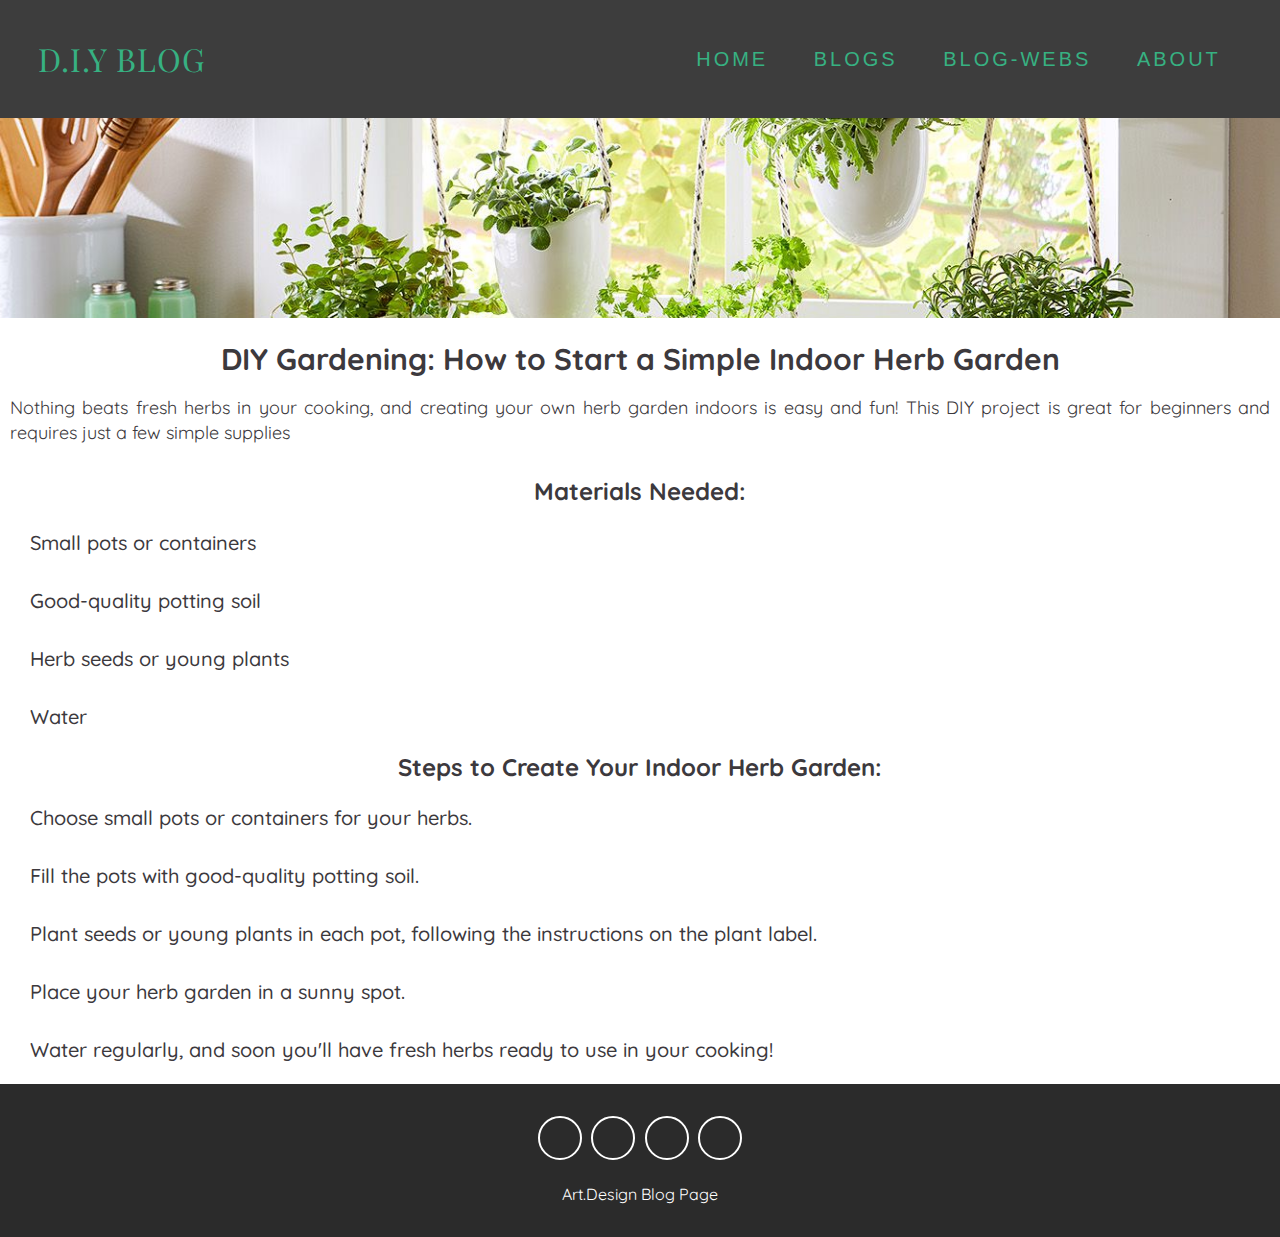
<file: blogs/gardening.html>
<!DOCTYPE html>
<html lang="en">

<head>
    <meta charset="UTF-8">
    <meta name="viewport" content="width=device-width, initial-scale=1.0">
    <title>D.I.Y Blog</title>
    <meta name="viewport" content="width=device-width, initial-scale=1">
    <!-- Font awesome icon -->
    <link rel="stylesheet" href="https://cdnjs.cloudflare.com/ajax/libs/font-awesome/5.15.1/css/all.min.css"
        integrity="sha512-+4zCK9k+qNFUR5X+cKL9EIR+ZOhtIloNl9GIKS57V1MyNsYpYcUrUeQc9vNfzsWfV28IaLL3i96P9sdNyeRssA=="
        crossorigin="anonymous" />
        <link rel="stylesheet" href="../style.css">
    <style>
        header {
            min-height: 85px;
            background: linear-gradient(rgba(0, 0, 0, 0.4), rgba(0, 0, 0, 0.4));
        }

        .header-image {
            width: 100%;
            height: 200px;
            object-fit: cover;
            margin-bottom: 20px;
        }

        h1 {
            font-size: 30px;
            margin-bottom: 5px;
            text-align: center;
        }

        .head-para {
            padding: 10px;
            text-align: justify;
            font-size: 18px;
        }

        h2 {
            font-size: 24px;
            margin-bottom: 10px;
            text-align: center;
        }

        .li-para {
            padding: 10px;
            text-align: justify;
            font-size: 18px;
        }

        li {
            padding: 10px;
            padding-left: 30px;
            ;
            margin-bottom: 10px;
            font-size: 20px;
            font-weight: 500;
        }

        ol {
            padding: 0;
            margin: 0;
        }

        p {
            margin-bottom: 20px;
        }
    </style>
</head>

<body>
    <!-- header -->
    <header>
        <nav class="navbar">
            <div class="container">
                <a href="index.html" class="navbar-brand">D.I.Y BLOG</a>
                <div class="navbar-nav">
                    <ul>
                      <li><a href="../index.html">home</a></li>
                      <li><a href="../index.html#blogs">Blogs</a></li>
                      <li><a href="../index.html#blog-websites">Blog-Webs</a></li>
                      <li><a href="../index.html#about">About</a></li>
                    </ul>
                  </div>
                  <div class="fas fa-bars" id="menu-btn"></div>
            </div>
            <ul class="menu-navbar">
                <li><a href="../index.html">home</a></li>
                <li><a href="../index.html#blogs">Blogs</a></li>
                <li><a href="../index.html#blog-websites">Blog-Webs</a></li>
                <li><a href="../index.html#about">About</a></li>
              </ul>
        </nav>
    </header>
    <!-- end of header -->
    <img src="../images/gar2.jpg" alt="Wall Art Image" class="header-image">
    <h1>DIY Gardening: How to Start a Simple Indoor Herb Garden</h1>
    <p class="head-para">Nothing beats fresh herbs in your cooking, and creating your own herb garden indoors is easy
        and fun! This DIY project is great for beginners and requires just a few simple supplies</p>
    <h2>Materials Needed:</h2>
    <ul class="mat-list">
        <li>Small pots or containers</li>
        <li>Good-quality potting soil</li>
        <li>Herb seeds or young plants</li>
        <li>Water</li>
    </ul>
    <h2>Steps to Create Your Indoor Herb Garden:</h2>
    <ol>
        <li>Choose small pots or containers for your herbs.</li>
        <li>Fill the pots with good-quality potting soil.</li>
        <li>Plant seeds or young plants in each pot, following the instructions on the plant label.</li>
        <li>Place your herb garden in a sunny spot.</li>
        <li>Water regularly, and soon you'll have fresh herbs ready to use in your cooking!</li>
    </ol>

    <!-- footer -->
    <footer>
        <div class="social-links">
            <a href="#"><i class="fab fa-facebook-f"></i></a>
            <a href="#"><i class="fab fa-twitter"></i></a>
            <a href="#"><i class="fab fa-instagram"></i></a>
            <a href="#"><i class="fab fa-pinterest"></i></a>
        </div>
        <span>Art.Design Blog Page</span>
    </footer>
    <!-- end of footer -->
    <script src="../js/navbar.js"></script>
    <script src="../js/navbartoggler.js"></script>
</body>

</html>
</file>
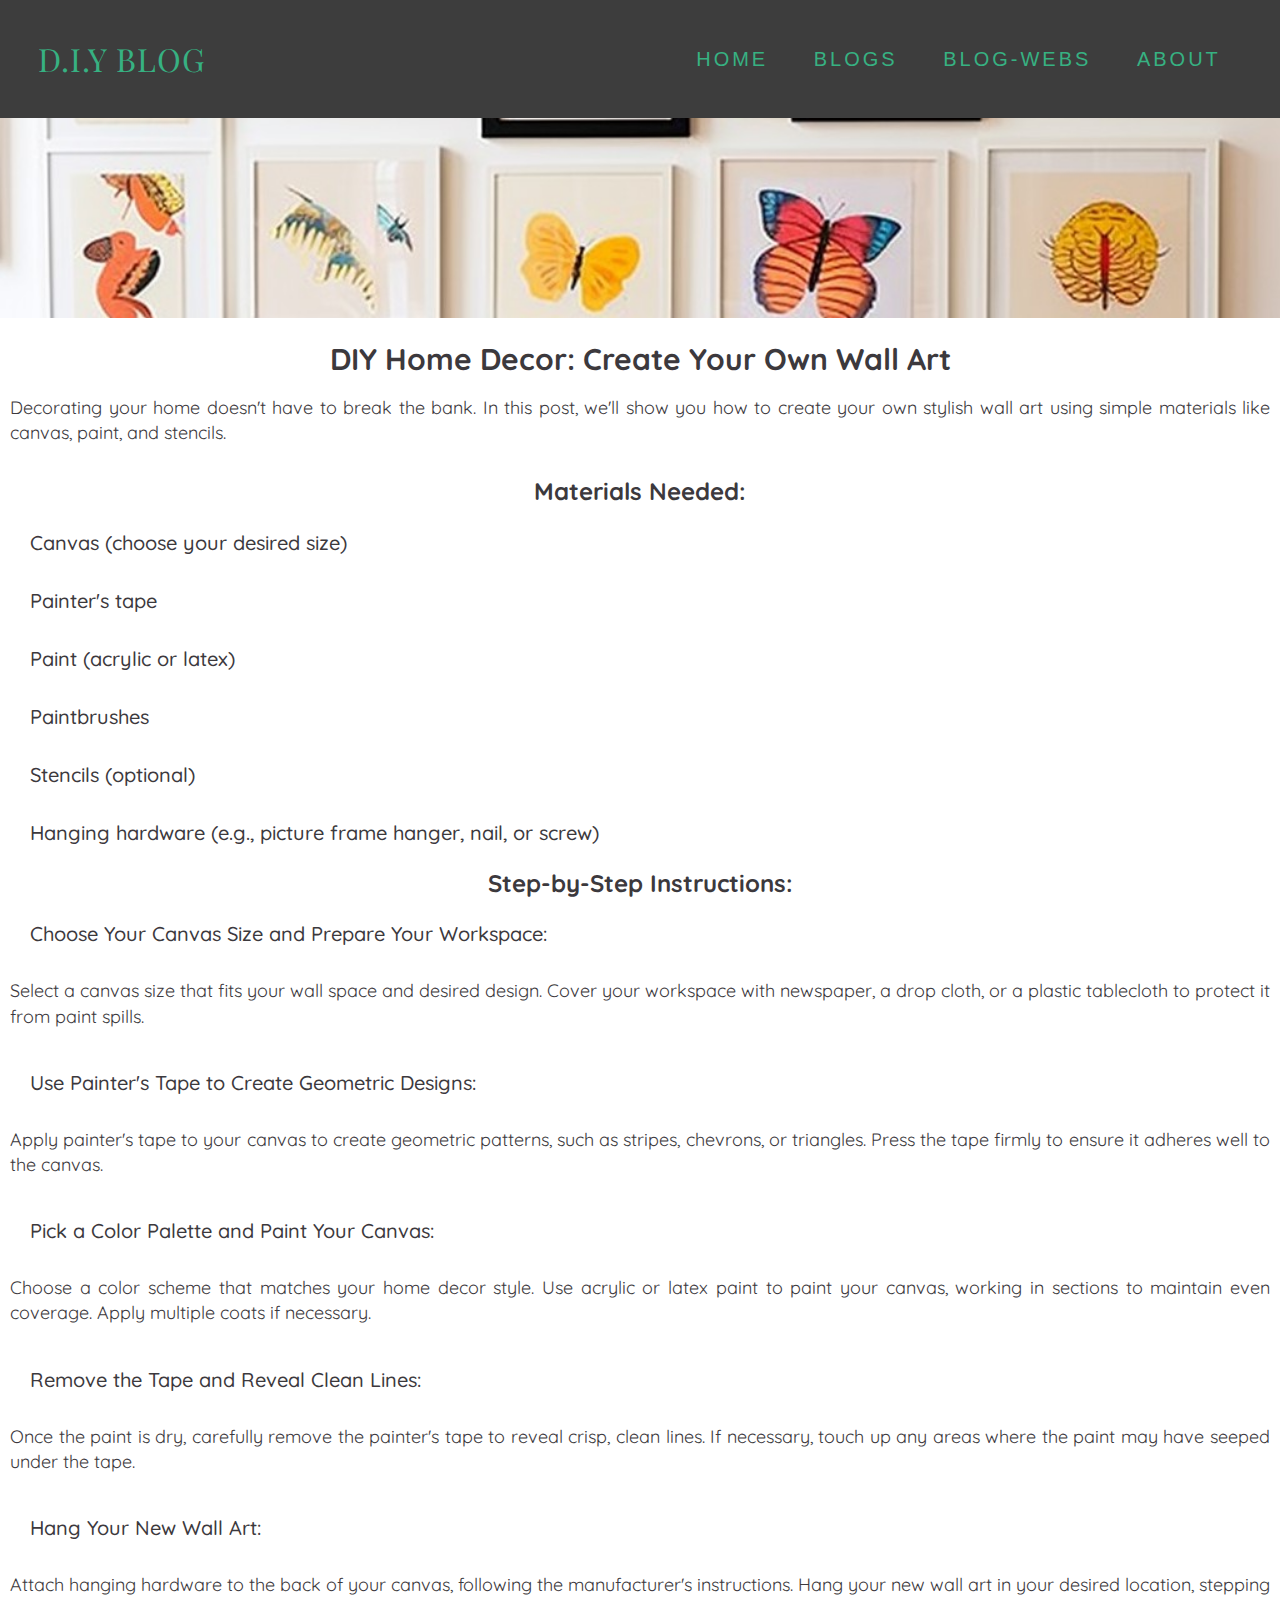
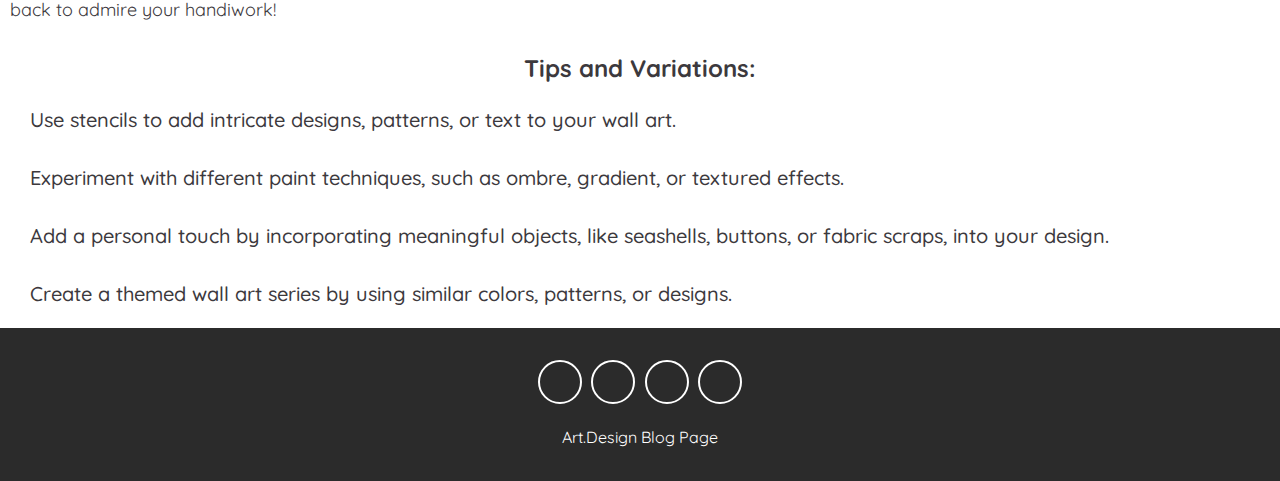
<file: blogs/homedecor.html>
<!DOCTYPE html>
<html lang="en">

<head>
    <meta charset="UTF-8">
    <meta name="viewport" content="width=device-width, initial-scale=1.0">
    <title>D.I.Y Blog</title>
    <meta name="viewport" content="width=device-width, initial-scale=1">
    <!-- Font awesome icon -->
    <link rel="stylesheet" href="https://cdnjs.cloudflare.com/ajax/libs/font-awesome/5.15.1/css/all.min.css"
        integrity="sha512-+4zCK9k+qNFUR5X+cKL9EIR+ZOhtIloNl9GIKS57V1MyNsYpYcUrUeQc9vNfzsWfV28IaLL3i96P9sdNyeRssA=="
        crossorigin="anonymous" />
    <link rel="stylesheet" href="../style.css">
    <style>
        header {
            min-height: 85px;
            background: linear-gradient(rgba(0, 0, 0, 0.4), rgba(0, 0, 0, 0.4));
        }

        .header-image {
            width: 100%;
            height: 200px;
            object-fit: cover;
            margin-bottom: 20px;
        }

        h1 {
            font-size: 30px;
            margin-bottom: 5px;
            text-align: center;
        }

        .head-para{
            padding: 10px;
            text-align: justify;
            font-size: 18px;
        }

        h2 {
            font-size: 24px;
            margin-bottom: 10px;
            text-align: center;
        }

        .li-para{
            padding: 10px;
            text-align: justify;
            font-size: 18px;
        }

        li {
            padding: 10px;
            padding-left: 30px; ;
            margin-bottom: 10px;
            font-size: 20px;
            font-weight: 500;
        }

        ol {
            padding: 0;
            margin: 0;
        }

        p {
            margin-bottom: 20px;
        }
    </style>
</head>

<body>
    <!-- header -->
    <header>
        <nav class="navbar">
            <div class="container">
                <a href="index.html" class="navbar-brand">D.I.Y BLOG</a>
                <div class="navbar-nav">
                    <ul>
                      <li><a href="../index.html">home</a></li>
                      <li><a href="../index.html#blogs">Blogs</a></li>
                      <li><a href="../index.html#blog-websites">Blog-Webs</a></li>
                      <li><a href="../index.html#about">About</a></li>
                    </ul>
                  </div>
                  <div class="fas fa-bars" id="menu-btn"></div>
            </div>
            <ul class="menu-navbar">
                <li><a href="../index.html">home</a></li>
                <li><a href="../index.html#blogs">Blogs</a></li>
                <li><a href="../index.html#blog-websites">Blog-Webs</a></li>
                <li><a href="../index.html#about">About</a></li>
              </ul>
        </nav>
    </header>
    <!-- end of header -->
    <img src="../images/wal1.jpg" alt="Wall Art Image" class="header-image">
    <h1>DIY Home Decor: Create Your Own Wall Art</h1>
    <p class="head-para">Decorating your home doesn't have to break the bank. In this post, we'll show you how to create your own stylish
        wall art using simple materials like canvas, paint, and stencils.</p>
    <h2>Materials Needed:</h2>
    <ul class="mat-list">
        <li>Canvas (choose your desired size)</li>
        <li>Painter's tape</li>
        <li>Paint (acrylic or latex)</li>
        <li>Paintbrushes</li>
        <li>Stencils (optional)</li>
        <li>Hanging hardware (e.g., picture frame hanger, nail, or screw)</li>
    </ul>
    <h2>Step-by-Step Instructions:</h2>
    <ol>
        <li>Choose Your Canvas Size and Prepare Your Workspace:</li>
        <p class="li-para">Select a canvas size that fits your wall space and desired design. Cover your workspace with newspaper, a
            drop cloth, or a plastic tablecloth to protect it from paint spills.</p>
        <li>Use Painter's Tape to Create Geometric Designs:</li>
        <p class="li-para">Apply painter's tape to your canvas to create geometric patterns, such as stripes, chevrons, or triangles.
            Press the tape firmly to ensure it adheres well to the canvas.</p>
        <li>Pick a Color Palette and Paint Your Canvas:</li>
        <p class="li-para">Choose a color scheme that matches your home decor style. Use acrylic or latex paint to paint your canvas,
            working in sections to maintain even coverage. Apply multiple coats if necessary.</p>
        <li>Remove the Tape and Reveal Clean Lines:</li>
        <p class="li-para">Once the paint is dry, carefully remove the painter's tape to reveal crisp, clean lines. If necessary, touch
            up any areas where the paint may have seeped under the tape.</p>
        <li>Hang Your New Wall Art:</li>
        <p class="li-para">Attach hanging hardware to the back of your canvas, following the manufacturer's instructions. Hang your new
            wall art in your desired location, stepping back to admire your handiwork!</p>
    </ol>
    <h2>Tips and Variations:</h2>
    <ul>
        <li>Use stencils to add intricate designs, patterns, or text to your wall art.</li>
        <li>Experiment with different paint techniques, such as ombre, gradient, or textured effects.</li>
        <li>Add a personal touch by incorporating meaningful objects, like seashells, buttons, or fabric scraps, into
            your design.</li>
        <li>Create a themed wall art series by using similar colors, patterns, or designs.</li>
    </ul>

    <!-- footer -->
    <footer>
        <div class = "social-links">
          <a href = "#"><i class = "fab fa-facebook-f"></i></a>
          <a href = "#"><i class = "fab fa-twitter"></i></a>
          <a href = "#"><i class = "fab fa-instagram"></i></a>
          <a href = "#"><i class = "fab fa-pinterest"></i></a>
        </div>
        <span>Art.Design Blog Page</span>
      </footer>
      <!-- end of footer -->
       <script src="../js/navbar.js"></script>
       <script src="../js/navbartoggler.js"></script>
</body>

</html>
</file>
<file: style.css>
@import url('https://fonts.googleapis.com/css2?family=Playfair+Display:wght@500;600;700;800;900&family=Quicksand:wght@300;400;500;600;700&display=swap');

:root{
    --Playfair: 'Playfair Display', serif;
    --Quicksand: 'Quicksand', sans-serif;
    --Roboto: 'Roboto', sans-serif;
    --dark: #3c393d;
    --exDark: #2b2b2b;
}
*{
    padding: 0;
    margin: 0;
    font-family: var(--Quicksand);
}
body{
    line-height: 1.4;
    color: var(--dark);
}
img{
    width: 100%;
    display: block;
}
.container{
    max-width: 1320px;
    margin: 0 auto;
    padding: 0 1.2rem;
}

/* header */
header{
    min-height: 100vh;
    background: linear-gradient(rgba(0, 0, 0, 0.4), rgba(0, 0, 0, 0.4)), url(images/banner-bg.jpg) center/cover no-repeat fixed;
    display: flex;
    flex-direction: column;
    justify-content: stretch;
}
.navbar{
    background: rgba(0, 0, 0, 0.6);
    /* background: #fff; */
    padding: 1.2rem;
}


/* toggle navbar */
#menu-btn{
    font-size: 2.5rem;
    border-radius: .5rem;
    background:#eee ;
    color: #37b182;
    padding: 10px;
    cursor: pointer;
    display: none;
}

.menu-navbar{
    position: absolute;
    top:17%; right: 20px;
    border-radius:10px ;
    border:.2rem solid #54bb94;
    box-shadow:.5rem .5rem 0 rgba(22,160,133,.2) ;
    width: 250px;
    background: #fff;
    transform: scale(0);
    opacity: 0;
    transform-origin: top right;
    transition: none;
    list-style-type: none;
}

.menu-navbar.active{
    transform: scale(1.2);
    opacity: 1;
    transition: .2s ease-out;
}

.menu-navbar a{
    font-size: 20px;
    display: block;
    margin: 10px;
    text-transform: uppercase;
    font-family: var(--Roboto);
    letter-spacing: 1px;
    font-weight: 500;
    color: #37b182;
    text-decoration: none;
    display: inline-block;
    padding: 0.4rem 0.1rem;
    letter-spacing: 3px;
    transition: all 0.5s ease-in-out;
}

.menu-navbar a:hover{
    color: #1854b4;
}

@media(max-width:1150px){
    #menu-btn{
        display: initial;
        margin-left: 130px;
        font-size: 20px;
    }
    .navbar-nav{
        display: none;
    }
    .navbar-brand{
        display: inline-block !important;
        font-size: 29px !important;
    }
    .menu-navbar{
        position: absolute;
        top:10%; right: 20px;
        border-radius:10px ;
        border:.2rem solid #54bb94;
        box-shadow:.5rem .5rem 0 rgba(22,160,133,.2) ;
        width: 250px;
        background: #fff;
        transform: scale(0);
        opacity: 0;
        transform-origin: top right;
        transition: none;
        list-style-type: none;
    }
}

/* end toggle navbar */


.navbar-brand{
    color: #37b182;
    font-size: 2rem;
    display: block;
    text-align: center;
    text-decoration: none;
    font-family: var(--Playfair);
    letter-spacing: 1px;
    transition: all 0.3s ease-in;
}

.navbar-brand:hover{
    color: #1854b4;
    transform: scale(1.1);
}

.navbar-nav{
    padding: 0.8rem 0 0.2rem 0;
    text-align: center;
}

.navbar-nav li{
    list-style-type: none;
    display: inline-block;
    padding: 0.4rem 0.1rem;
}

.navbar-nav a{
    text-transform: uppercase;
    font-family: var(--Roboto);
    letter-spacing: 1px;
    font-weight: 500;
    color: #37b182;
    text-decoration: none;
    display: inline-block;
    padding: 0.4rem 0.1rem;
    letter-spacing: 3px;
    transition: all 0.5s ease-in-out;
}
.navbar-nav a:hover{
    color: #1854b4;
}

.banner{
    flex: 1;
    display: flex;
    align-items: center;
    justify-content: center;
    text-align: center;
    color: #fff;
}

.banner-title{
    font-size: 3rem;
    font-family: var(--Playfair);
    line-height: 1.2;
}
.banner-title span{
    font-family: var(--Playfair);
    color: #54bb94;
}
.banner p{
    padding: 1rem 0 2rem 0;
    font-size: 1.2rem;
    text-transform: capitalize;
    font-family: var(--Roboto);
    font-weight: 300;
    word-spacing: 2px;
}
.banner form{
    background: #fff;
    border-radius: 2rem;
    padding: 0.6rem 1rem;
    display: flex;
    justify-content: space-between;
}
.search-input{
    font-family: var(--Roboto);
    font-size: 1.1rem;
    width: 100%;
    outline: 0;
    padding: 0.6rem 0;
    border: none;
    cursor: pointer;
}
.search-input::placeholder{
    text-transform: capitalize;
}
.search-btn{
    width: 40px;
    font-size: 1.1rem;
    color: var(--dark);
    border: none;
    background: transparent;
    outline: 0;
    cursor: pointer;
}


/* design */
.design{
    padding: 4.5rem 0;
}
.title{
    text-align: center;
    padding: 1rem 0;
}
.title h2{
    font-family: var(--Playfair);
    font-size: 2.4rem;
    color: var(--exDark);
}
.title p{
    text-transform: uppercase;
    padding: 0.6rem 0;
    color:var(--dark);
}
.design-content{
    margin: 2rem 0;
}
.design-item{
    cursor: pointer;
    margin: 1.5rem 0;
}
.design-img{
    position: relative;
    overflow: hidden;
    height: 400px;
    border-radius: 5px;
}
.design-img::after{
    position: absolute;
    content: "";
    top: 0;
    left: 0;
    width: 100%;
    height: 100%;
    background: rgba(0, 0, 0, 0.3);
}
.design-img img{
    transition:  all 0.5s ease;
}
.design-item:hover img{
    transform: scale(1.2);
}
.design-img span:first-of-type{
    position: absolute;
    z-index: 1;
    top: 10px;
    left: 10px;
    background: #54bb94;
    color: #fff;
    padding: 0.25rem 1rem;
}
.design-img span:last-of-type{
    position: absolute;
    z-index: 1;
    bottom: 10px;
    left: 10px;
    color: #fff;
    font-weight: 700;
    font-size: 1.1rem;
}
.design-title{
    padding: 1rem;
    font-size: 1.2rem;
    text-align: center;
    width: 70%;
    margin: 0 auto;
}
.design-title a{
    color: #37b182;
    text-decoration: none;
    text-transform: capitalize;
    font-family: var(--Playfair);
    transition: all 0.3s ease-in-out;
}

.design-title a:hover{
    color: #1854b4;
}

/* blog */
.blog{
    background: #f9f9f9;
    padding: 4.5rem 0;
}
.blog-content{
    margin: 2rem 0;
}
.blog-img{
    position: relative;
}

.blog-img img{
    border-radius: 10px;
    transition: all 0.3s ease-in;
}

.blog-img img:hover{
    box-shadow: 0 0 10px rgba(48,46,77,0.15);
    transform: scale(1.02);
}

.blog-img img:focus{
    box-shadow: 0 0 20px rgba(48,46,77,0.15);
}

.blog-img span{
    position: absolute;
    bottom: 10px;
    right: 10px;
    background: #37b182;
    color: #fff;
    font-size: 1.4rem;
    padding: 0.3rem 0.6rem;
}

.blog-text{
    margin: 2.2rem 0;
    padding: 0 1rem;
}
.blog-text span{
    font-weight: 300;
    display: block;
    padding-bottom: 0.5rem;
}
.blog-text h2{
    font-family: var(--Playfair);
    padding: 1rem 0;
    font-size: 1.65rem;
    font-weight: 500;
    color: var(--dark);
}
.blog-text p{
    font-weight: 300;
    font-size: 1.1rem;
    opacity: 0.9;
    padding-bottom: 1.2rem;
}
.blog-text a{
    font-family: var(--Roboto);
    font-size: 1.1rem;
    text-decoration: none;
    display: inline-block;
    background: #37b182;
    color: #fff;
    padding: 0.55rem 1.2rem;
    transition: all 0.5s ease;
    border-radius: 10px;
}
.blog-text a:hover{
    background: #1854b4;
}

/* about */
.about{
    padding: 4.5rem 0;
}
.about-text{
    margin: 2rem 0;
}
.about-text > p{
    font-size: 1.1rem;
    padding: 0.6rem 0;
    opacity: 0.8;
}

.about-img{
    height: 500px;
    border-radius: 5px;
}

/* footer */
footer{
    background: var(--exDark);
    color: #fff;
    text-align: center;
    padding: 2rem 0;
}
.social-links{
    display: flex;
    justify-content: center;
    margin-bottom: 1.4rem;
}
.social-links a{
    border: 2px solid #fff;
    color: #fff;
    display: block;
    width: 40px;
    height: 40px;
    display: flex;
    justify-content: center;
    align-items: center;
    border-radius: 50%;
    text-decoration: none;
    margin: 0 0.3rem;
    transition: all 0.5s ease;
}

.social-links a:hover{
    background:#37b182;
    color: var(--exDark);
}

.footer span{
    margin-top: 1rem;
    display: block;
    font-family: var(--Playfair);
    letter-spacing: 2px;
}

/* Media Queries */
@media screen and (min-width: 540px){
    .navbar-nav a{
        padding-right: 1.2rem;
        padding-left: 1.2rem;
    }
    .banner-title{
        font-size: 5rem;
    }
    .banner form{
        margin-top: 1.4rem;
        width: 80%;
        margin-left: auto;
        margin-right: auto;
    }
}

@media screen and (min-width: 768px){
    .navbar .container{
        display: flex;
        align-items: center;
        justify-content: space-between;
    }
    .search-input{
        padding: 0.8rem 0;
    }
    .design-content{
        display: grid;
        grid-template-columns: repeat(2, 1fr);
        gap: 2rem;
    }
    .design-item{
        margin: 0;
    }
    .blog-content{
        display: grid;
        grid-template-columns: repeat(2, 1fr);
        gap: 2rem;
    }
}

@media screen and (min-width: 992px){
    .blog-content{
        grid-template-columns: repeat(3, 1fr);
    }
    .about-content{
        display: grid;
        grid-template-columns: repeat(2, 1fr);
        column-gap: 3rem;
        align-items: center;
    }
}

@media screen and (min-width: 1200px){
    .design-content{
        grid-template-columns: repeat(3, 1fr);
    }
}
</file>
